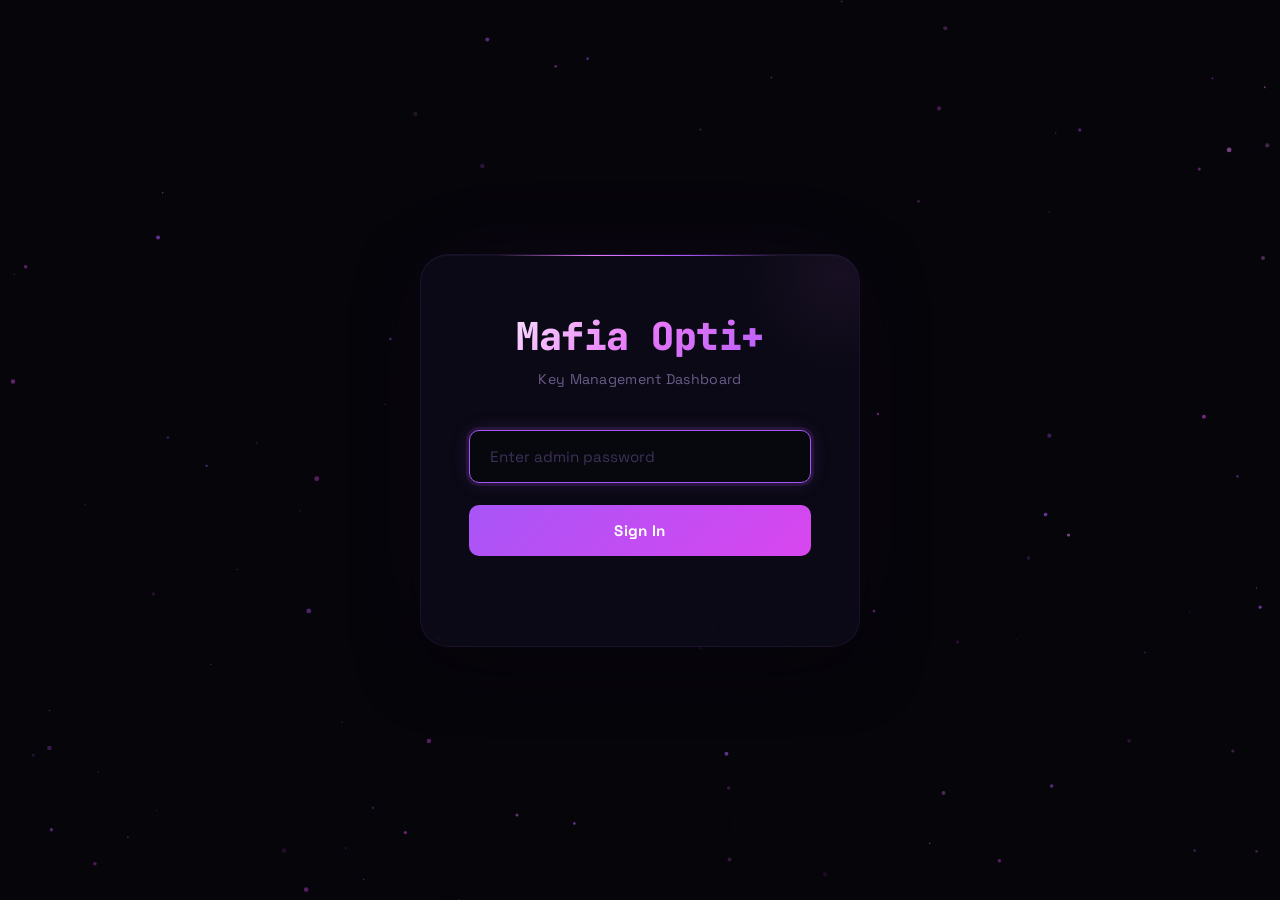
<file: index.html>
<!DOCTYPE html>
<html lang="en">
<head>
  <meta charset="UTF-8">
  <meta name="viewport" content="width=device-width, initial-scale=1.0">
  <title>Mafia Opti+ | Login</title>
  <link rel="preconnect" href="https://fonts.googleapis.com">
  <link rel="preconnect" href="https://fonts.gstatic.com" crossorigin>
  <link rel="stylesheet" href="style.css">
  <link rel="icon" href="data:image/svg+xml,<svg xmlns='http://www.w3.org/2000/svg' viewBox='0 0 100 100'><text y='.9em' font-size='90'>🔑</text></svg>">
</head>
<body>
  <div id="login-container">
    <canvas id="particles-canvas"></canvas>
    <div class="login-card">
      <div class="login-logo">Mafia Opti+</div>
      <p class="login-subtitle">Key Management Dashboard</p>
      <form id="login-form">
        <div class="login-input-group">
          <input type="password" id="login-password" placeholder="Enter admin password" autocomplete="current-password" required>
        </div>
        <button type="submit" class="login-btn" id="login-btn">Sign In</button>
        <div class="login-error" id="login-error"></div>
      </form>
    </div>
  </div>

  <script>
    (function() {
      const token = localStorage.getItem('mafia_opti_token');
      if (token) {
        window.location.href = 'panel.html';
        return;
      }

      const canvas = document.getElementById('particles-canvas');
      const ctx = canvas.getContext('2d');
      let particles = [];
      let w, h;
      let animFrame;

      function resize() {
        w = canvas.width = window.innerWidth;
        h = canvas.height = window.innerHeight;
      }

      function createParticles() {
        particles = [];
        const count = Math.floor((w * h) / 12000);
        for (let i = 0; i < count; i++) {
          particles.push({
            x: Math.random() * w,
            y: Math.random() * h,
            vx: (Math.random() - 0.5) * 0.4,
            vy: (Math.random() - 0.5) * 0.4,
            r: Math.random() * 2 + 0.5,
            alpha: Math.random() * 0.5 + 0.1,
            color: ['232,121,249', '168,85,247', '217,70,239'][Math.floor(Math.random() * 3)]
          });
        }
      }

      function drawParticles() {
        ctx.clearRect(0, 0, w, h);

        for (let i = 0; i < particles.length; i++) {
          const p = particles[i];
          p.x += p.vx;
          p.y += p.vy;

          if (p.x < 0) p.x = w;
          if (p.x > w) p.x = 0;
          if (p.y < 0) p.y = h;
          if (p.y > h) p.y = 0;

          ctx.beginPath();
          ctx.arc(p.x, p.y, p.r, 0, Math.PI * 2);
          ctx.fillStyle = `rgba(${p.color},${p.alpha})`;
          ctx.fill();

          for (let j = i + 1; j < particles.length; j++) {
            const p2 = particles[j];
            const dx = p.x - p2.x;
            const dy = p.y - p2.y;
            const dist = Math.sqrt(dx * dx + dy * dy);
            if (dist < 120) {
              ctx.beginPath();
              ctx.moveTo(p.x, p.y);
              ctx.lineTo(p2.x, p2.y);
              ctx.strokeStyle = `rgba(168,85,247,${0.08 * (1 - dist / 120)})`;
              ctx.lineWidth = 0.5;
              ctx.stroke();
            }
          }
        }

        animFrame = requestAnimationFrame(drawParticles);
      }

      resize();
      createParticles();
      drawParticles();

      window.addEventListener('resize', () => {
        resize();
        createParticles();
      });

      const form = document.getElementById('login-form');
      const passwordInput = document.getElementById('login-password');
      const loginBtn = document.getElementById('login-btn');
      const errorEl = document.getElementById('login-error');

      form.addEventListener('submit', function(e) {
        e.preventDefault();
        errorEl.textContent = '';
        const password = passwordInput.value.trim();

        if (!password) {
          errorEl.textContent = 'Please enter a password';
          return;
        }

        loginBtn.disabled = true;
        loginBtn.textContent = 'Signing in...';

        if (password === 'mafia2024') {
          localStorage.setItem('mafia_opti_token', 'admin');
          window.location.href = 'panel.html';
        } else {
          errorEl.textContent = 'Invalid password';
          loginBtn.disabled = false;
          loginBtn.textContent = 'Sign In';
        }
      });

      passwordInput.focus();
    })();
  </script>
</body>
</html>
</file>
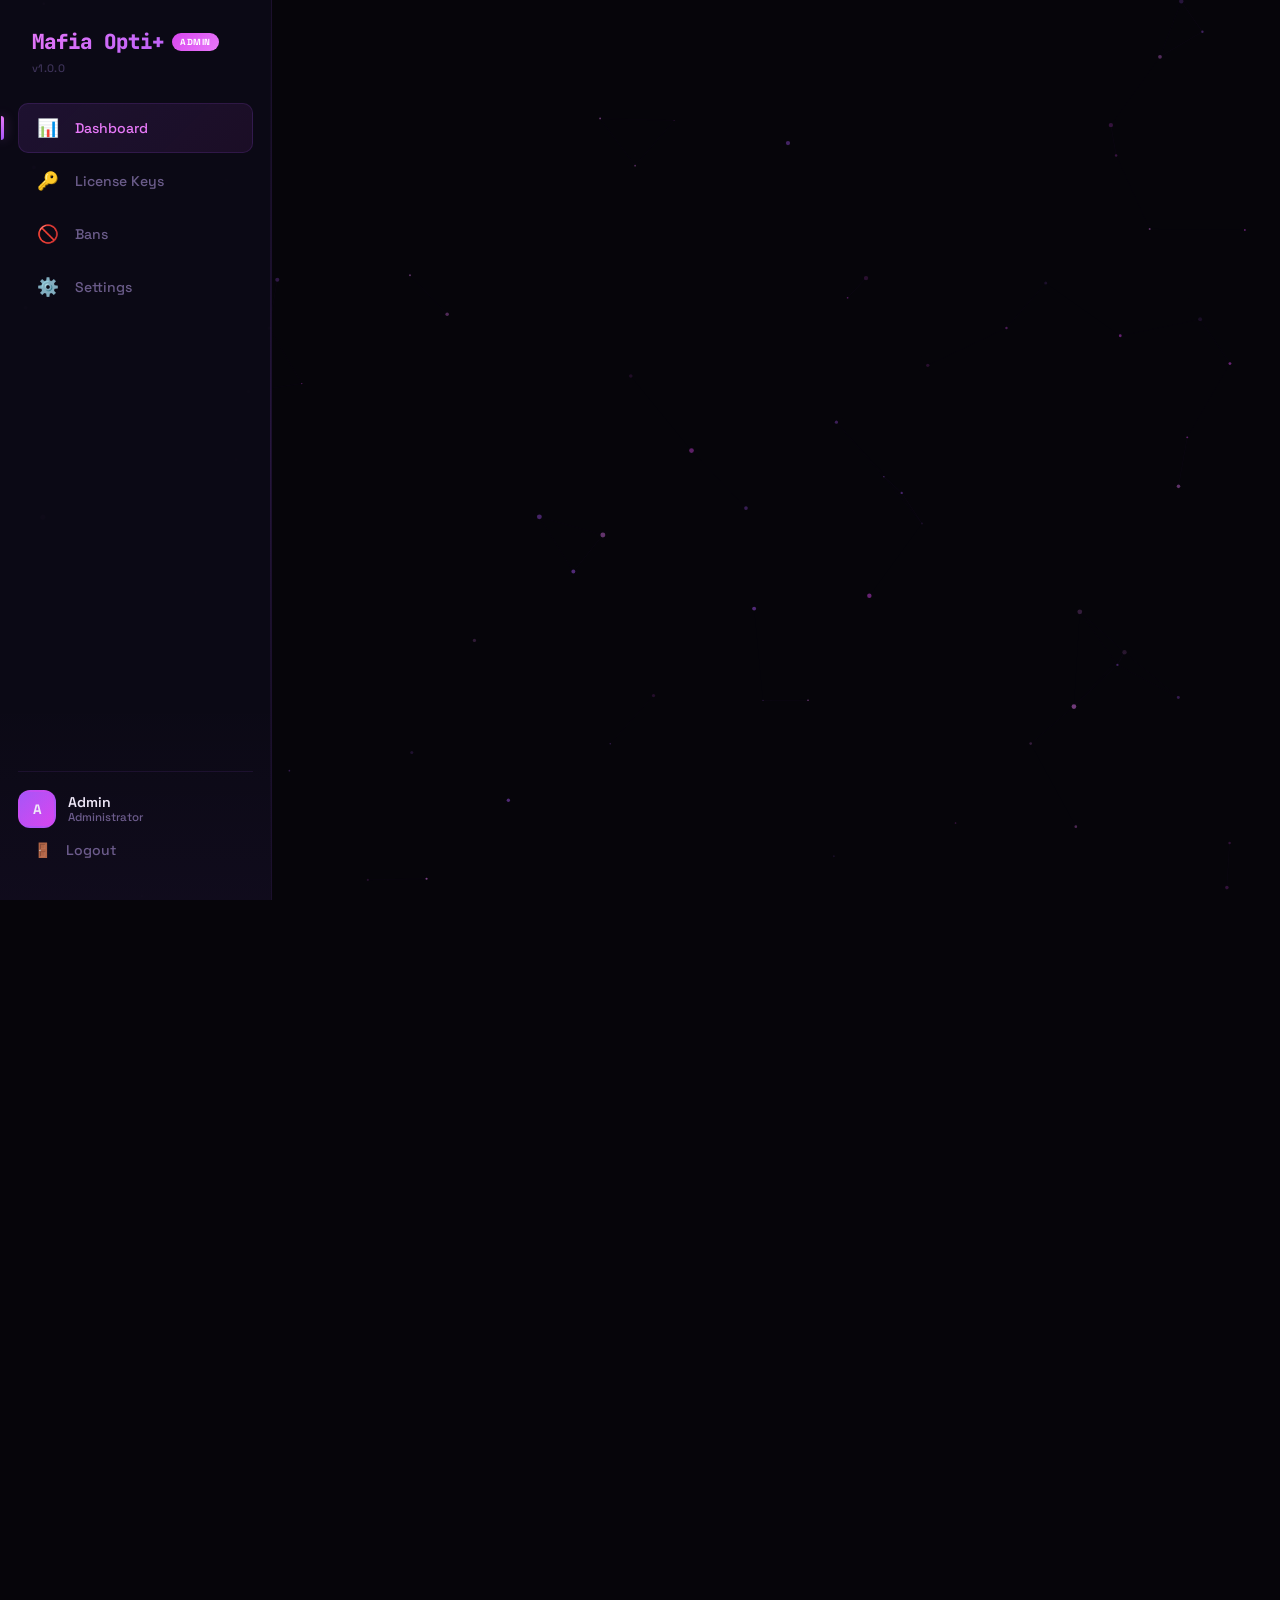
<file: panel.html>
<!DOCTYPE html>
<html lang="en">
<head>
  <meta charset="UTF-8">
  <meta name="viewport" content="width=device-width, initial-scale=1.0">
  <title>Mafia Opti+ | Dashboard</title>
  <link rel="preconnect" href="https://fonts.googleapis.com">
  <link rel="preconnect" href="https://fonts.gstatic.com" crossorigin>
  <link rel="stylesheet" href="style.css">
  <link rel="icon" href="data:image/svg+xml,<svg xmlns='http://www.w3.org/2000/svg' viewBox='0 0 100 100'><text y='.9em' font-size='90'>📊</text></svg>">
</head>
<body>
  <canvas id="panel-particles"></canvas>
  <div id="panel-container">
    <!-- Sidebar -->
    <aside class="sidebar" id="sidebar">
      <div class="sidebar-logo">
        Mafia Opti+<span class="sidebar-badge">ADMIN</span>
      </div>
      <div class="sidebar-version">v1.0.0</div>
      <nav class="sidebar-nav">
        <div class="nav-item active" data-page="dashboard">
          <span class="nav-icon">📊</span>
          <span>Dashboard</span>
        </div>
        <div class="nav-item" data-page="keys">
          <span class="nav-icon">🔑</span>
          <span>License Keys</span>
        </div>
        <div class="nav-item" data-page="bans">
          <span class="nav-icon">🚫</span>
          <span>Bans</span>
        </div>
        <div class="nav-item" data-page="settings">
          <span class="nav-icon">⚙️</span>
          <span>Settings</span>
        </div>
      </nav>
      <div class="sidebar-footer">
        <div class="admin-info">
          <div class="admin-avatar">A</div>
          <div class="admin-details">
            <span class="admin-name">Admin</span>
            <span class="admin-role">Administrator</span>
          </div>
        </div>
        <button class="logout-btn" id="logout-btn">
          <span>🚪</span>
          <span>Logout</span>
        </button>
      </div>
    </aside>

    <!-- Main -->
    <div class="main-wrapper">
      <!-- Topbar -->
      <header class="topbar">
        <div class="topbar-left">
          <button class="btn-ghost" id="sidebar-toggle" style="display:none;font-size:1.2rem;">☰</button>
          <span class="topbar-title" id="page-title">Dashboard</span>
        </div>
        <div class="topbar-right">
          <div class="topbar-search">
            <span class="search-icon">🔍</span>
            <input type="text" id="global-search" placeholder="Search...">
          </div>
          <div class="server-pill" id="server-status-pill">
            <span class="status-dot-sm"></span>
            <span id="server-status-text">Online</span>
          </div>
          <div class="admin-avatar">A</div>
        </div>
      </header>

      <!-- Content -->
      <div class="content-area" id="content-area">

        <!-- Dashboard Page -->
        <div class="page active" id="page-dashboard">
          <div class="stats-grid">
            <div class="stat-card stat-keys">
              <div class="stat-icon">🔑</div>
              <div class="stat-value" id="stat-total-keys">0</div>
              <div class="stat-label">Total Keys</div>
              <div class="stat-glow"></div>
            </div>
            <div class="stat-card stat-users">
              <div class="stat-icon">👥</div>
              <div class="stat-value" id="stat-active-users">0</div>
              <div class="stat-label">Active Users</div>
              <div class="stat-glow"></div>
            </div>
            <div class="stat-card stat-banned">
              <div class="stat-icon">🚫</div>
              <div class="stat-value" id="stat-banned-users">0</div>
              <div class="stat-label">Banned Users</div>
              <div class="stat-glow"></div>
            </div>
            <div class="stat-card stat-today">
              <div class="stat-icon">⚡</div>
              <div class="stat-value" id="stat-today-activations">0</div>
              <div class="stat-label">Today</div>
              <div class="stat-glow"></div>
            </div>
          </div>

          <div class="table-card">
            <div class="table-header">
              <h3>Recent Activations</h3>
              <button class="btn btn-secondary btn-sm" onclick="app.navigate('keys')">View All Keys →</button>
            </div>
            <div class="table-wrapper">
              <table>
                <thead>
                  <tr>
                    <th>User</th>
                    <th>Key</th>
                    <th>HWID</th>
                    <th>Token</th>
                    <th>Country</th>
                    <th>OS</th>
                    <th>Date</th>
                  </tr>
                </thead>
                <tbody id="recent-activations-body">
                  <tr><td colspan="7" class="empty-state"><div class="empty-icon">📭</div>No recent activations</td></tr>
                </tbody>
              </table>
            </div>
          </div>

          <div class="chart-container">
            <h3>Weekly Activity</h3>
            <div class="bar-chart" id="activity-chart"></div>
          </div>
        </div>

        <!-- Keys Page -->
        <div class="page" id="page-keys">
          <div class="page-top-bar">
            <h2>License Keys</h2>
            <button class="btn btn-primary" id="generate-key-btn">+ Generate Key</button>
          </div>
          <div class="table-card">
            <div class="table-header">
              <div class="table-actions">
                <div class="search-box">
                  <span class="search-icon-sm">🔍</span>
                  <input type="text" id="keys-search" placeholder="Search keys...">
                </div>
              </div>
            </div>
            <div class="table-wrapper">
              <table>
                <thead>
                  <tr>
                    <th>Key</th>
                    <th>Status</th>
                    <th>Created</th>
                    <th>Expires</th>
                    <th>Activations</th>
                    <th>Actions</th>
                  </tr>
                </thead>
                <tbody id="keys-table-body">
                  <tr><td colspan="6" class="empty-state"><div class="spinner"></div></td></tr>
                </tbody>
              </table>
            </div>
            <div class="table-footer">
              <span id="keys-info">Showing 0 keys</span>
              <div class="pagination" id="keys-pagination"></div>
            </div>
          </div>
        </div>

        <!-- Bans Page -->
        <div class="page" id="page-bans">
          <div class="page-top-bar">
            <h2>Banned Users</h2>
            <button class="btn btn-danger" id="ban-user-btn">+ Ban User</button>
          </div>
          <div class="table-card">
            <div class="table-header">
              <div class="table-actions">
                <div class="search-box">
                  <span class="search-icon-sm">🔍</span>
                  <input type="text" id="bans-search" placeholder="Search bans...">
                </div>
              </div>
            </div>
            <div class="table-wrapper">
              <table>
                <thead>
                  <tr>
                    <th>Target</th>
                    <th>Type</th>
                    <th>Reason</th>
                    <th>Banned By</th>
                    <th>Date</th>
                    <th>Status</th>
                    <th>Actions</th>
                  </tr>
                </thead>
                <tbody id="bans-table-body">
                  <tr><td colspan="7" class="empty-state"><div class="spinner"></div></td></tr>
                </tbody>
              </table>
            </div>
            <div class="table-footer">
              <span id="bans-info">Showing 0 bans</span>
              <div class="pagination" id="bans-pagination"></div>
            </div>
          </div>
        </div>

        <!-- Settings Page -->
        <div class="page" id="page-settings">
          <div class="settings-grid">
            <div class="settings-section">
              <div class="settings-icon">🔐</div>
              <h3>Admin Password</h3>
              <div class="form-group">
                <label>Current Password</label>
                <input type="password" id="settings-current-password" placeholder="Enter current password">
              </div>
              <div class="form-group">
                <label>New Password</label>
                <input type="password" id="settings-new-password" placeholder="Enter new password">
              </div>
              <div class="form-group">
                <label>Confirm New Password</label>
                <input type="password" id="settings-confirm-password" placeholder="Confirm new password">
              </div>
              <button class="btn btn-primary" id="change-password-btn">Update Password</button>
            </div>

            <div class="settings-section">
              <div class="settings-icon">🌐</div>
              <h3>API Configuration</h3>
              <div class="form-group">
                <label>API Base URL</label>
                <input type="text" id="settings-api-url" value="http://localhost:3001">
              </div>
              <button class="btn btn-primary" id="save-api-url-btn">Save URL</button>
              <div class="settings-sep"></div>
              <div class="settings-row">
                <div class="setting-info">
                  <h4>Server Status</h4>
                  <p>Backend connection status</p>
                </div>
                <div class="server-status" id="server-status">
                  <span class="status-dot"></span>
                  Checking...
                </div>
              </div>
              <div class="settings-row">
                <div class="setting-info">
                  <h4>Auto Refresh</h4>
                  <p>Refresh data every 30 seconds</p>
                </div>
                <button class="btn btn-secondary btn-sm" id="refresh-toggle">ON</button>
              </div>
            </div>
          </div>
        </div>
      </div>
    </div>
  </div>

  <!-- Generate Key Modal -->
  <div class="modal-overlay" id="modal-generate-key">
    <div class="modal">
      <div class="modal-header">
        <h3>🔑 Generate New Key</h3>
        <button class="modal-close" onclick="app.closeModal('modal-generate-key')">&times;</button>
      </div>
      <div class="modal-body">
        <div class="form-row">
          <div class="form-group">
            <label>Duration (days)</label>
            <input type="number" id="gen-key-duration" placeholder="e.g. 30" min="1">
          </div>
          <div class="form-group">
            <label>Max HWIDs</label>
            <input type="number" id="gen-key-hwids" value="1" min="1" max="100">
          </div>
        </div>
        <div class="form-group">
          <label>Expiry Date (optional)</label>
          <input type="date" id="gen-key-expiry">
        </div>
        <div class="form-group">
          <label>Generated By</label>
          <input type="text" id="gen-key-generated-by" placeholder="Admin" value="Admin">
        </div>
        <div id="gen-key-result" style="display:none;">
          <div class="generated-key-display">
            <div class="gen-key-label">Generated Key</div>
            <div class="key-value" id="gen-key-value"></div>
            <div class="copy-hint">Click to copy</div>
          </div>
        </div>
      </div>
      <div class="modal-footer">
        <button class="btn btn-secondary" onclick="app.closeModal('modal-generate-key')">Close</button>
        <button class="btn btn-primary" id="gen-key-submit">Generate</button>
      </div>
    </div>
  </div>

  <!-- Ban User Modal -->
  <div class="modal-overlay" id="modal-ban-user">
    <div class="modal">
      <div class="modal-header">
        <h3>🚫 Ban User</h3>
        <button class="modal-close" onclick="app.closeModal('modal-ban-user')">&times;</button>
      </div>
      <div class="modal-body">
        <div class="form-group">
          <label>Target</label>
          <input type="text" id="ban-target" placeholder="HWID, username, user ID, or IP">
        </div>
        <div class="form-group">
          <label>Target Type</label>
          <select id="ban-target-type">
            <option value="hwid">HWID</option>
            <option value="username">Username</option>
            <option value="user_id">User ID</option>
            <option value="ip">IP Address</option>
          </select>
        </div>
        <div class="form-group">
          <label>Reason</label>
          <textarea id="ban-reason" placeholder="Reason for ban..."></textarea>
        </div>
      </div>
      <div class="modal-footer">
        <button class="btn btn-secondary" onclick="app.closeModal('modal-ban-user')">Cancel</button>
        <button class="btn btn-danger" id="ban-submit">Ban User</button>
      </div>
    </div>
  </div>

  <!-- Key Detail Modal -->
  <div class="modal-overlay" id="modal-key-detail">
    <div class="modal modal-wide">
      <div class="modal-header">
        <h3>👁️ Key Details</h3>
        <button class="modal-close" onclick="app.closeModal('modal-key-detail')">&times;</button>
      </div>
      <div class="modal-body">
        <div class="key-detail-header">
          <span id="detail-key-value" class="key-text"></span>
          <span id="detail-key-status"></span>
        </div>
        <div class="activations-list" id="detail-activations-list">
          <div class="empty-state"><div class="empty-icon">📭</div>No activations found</div>
        </div>
      </div>
      <div class="modal-footer">
        <button class="btn btn-secondary" onclick="app.closeModal('modal-key-detail')">Close</button>
      </div>
    </div>
  </div>

  <!-- Confirm Modal -->
  <div class="modal-overlay confirm-modal" id="modal-confirm">
    <div class="modal">
      <div class="modal-header">
        <h3 id="confirm-title">Are you sure?</h3>
        <button class="modal-close" onclick="app.closeModal('modal-confirm')">&times;</button>
      </div>
      <div class="modal-body" style="text-align:center;">
        <div class="confirm-icon" id="confirm-icon">⚠️</div>
        <p id="confirm-message">This action cannot be undone.</p>
      </div>
      <div class="modal-footer" style="justify-content:center;">
        <button class="btn btn-secondary" onclick="app.closeModal('modal-confirm')">Cancel</button>
        <button class="btn btn-danger" id="confirm-action">Confirm</button>
      </div>
    </div>
  </div>

  <!-- Toast Container -->
  <div class="toast-container" id="toast-container"></div>

  <script src="app.js"></script>
</body>
</html>
</file>
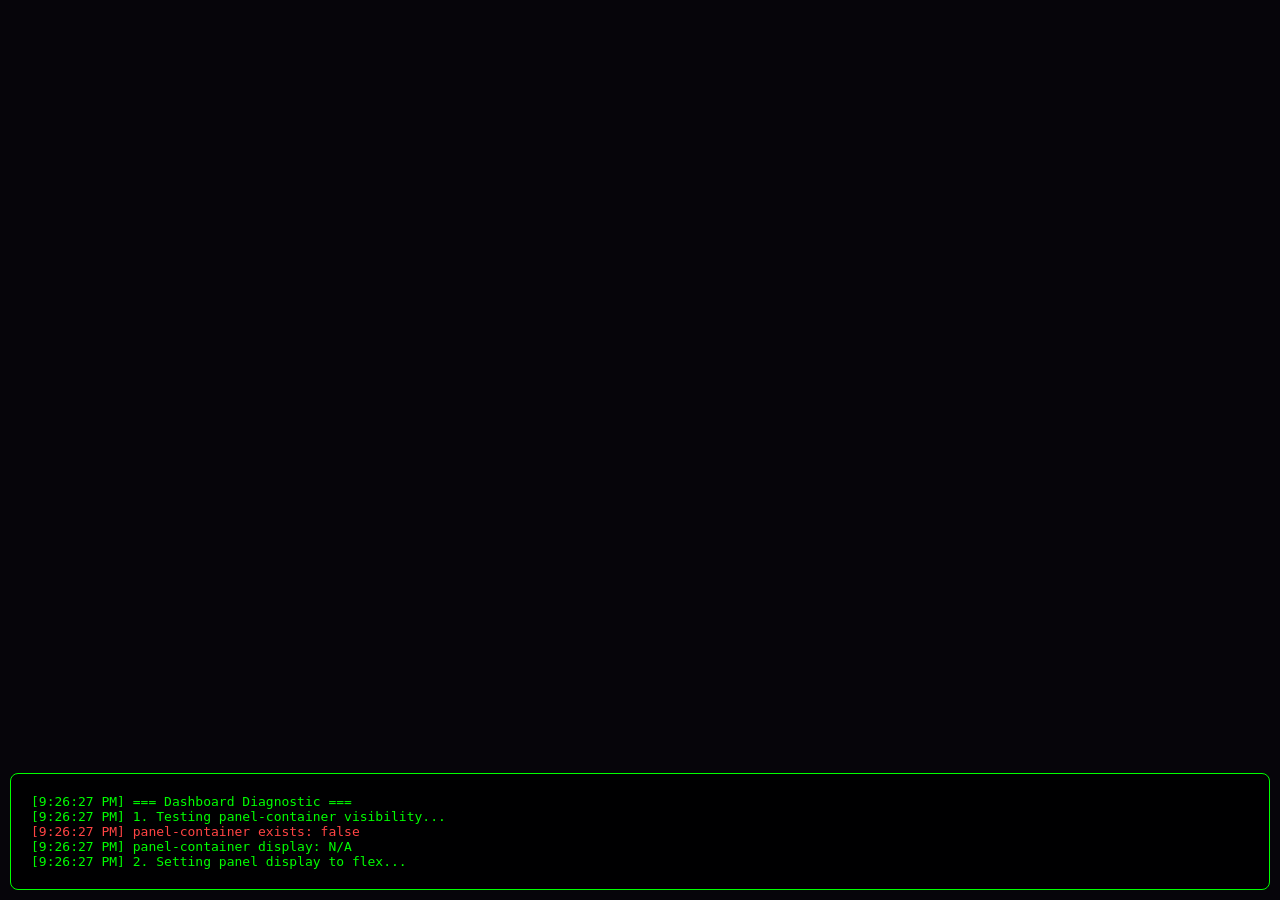
<file: test.html>
﻿<!DOCTYPE html>
<html>
<head>
<meta charset="UTF-8">
<title>Dashboard Diagnostic</title>
<style>
body { background: #06050a; color: #fff; font-family: sans-serif; margin: 0; }
#panel-container { display: none; width: 100%; height: 100vh; overflow: hidden; }
#log { position: fixed; bottom: 10px; left: 10px; right: 10px; background: rgba(0,0,0,0.9); color: #0f0; padding: 20px; font-family: monospace; font-size: 13px; z-index: 9999; max-height: 40vh; overflow-y: auto; border: 1px solid #0f0; border-radius: 8px; }
.log-error { color: #f44; }
.log-ok { color: #0f0; }
.log-warn { color: #ff0; }
</style>
</head>
<body>
<div id="log"></div>
<script>
var logEl = document.getElementById('log');
function log(msg, type) {
  var line = document.createElement('div');
  line.className = type || '';
  line.textContent = '[' + new Date().toLocaleTimeString() + '] ' + msg;
  logEl.appendChild(line);
  logEl.scrollTop = logEl.scrollHeight;
  console.log(msg);
}

log('=== Dashboard Diagnostic ===');
log('1. Testing panel-container visibility...');

var panel = document.getElementById('panel-container');
log('panel-container exists: ' + !!panel, panel ? 'log-ok' : 'log-error');
log('panel-container display: ' + (panel ? getComputedStyle(panel).display : 'N/A'));

// Simulate what init() does
log('2. Setting panel display to flex...');
if (panel) panel.style.display = 'flex';
log('panel-container display now: ' + getComputedStyle(panel).display, 'log-ok');

// Check if main content elements exist
log('3. Checking content elements...');
var checks = [
  ['page-dashboard', 'page-dashboard'],
  ['stat-total-keys', 'stat-total-keys'],
  ['stat-active-users', 'stat-active-users'],
  ['recent-activations-body', 'recent-activations-body'],
  ['keys-table-body', 'keys-table-body'],
  ['content-area', 'content-area'],
  ['main-wrapper', 'main-wrapper']
];
checks.forEach(function(c) {
  var el = document.getElementById(c[1]);
  var vis = el ? getComputedStyle(el).display : 'N/A';
  var parent = el ? el.parentElement : null;
  var parentVis = parent ? getComputedStyle(parent).display : 'N/A';
  log(c[0] + ': exists=' + !!el + ' display=' + vis + ' parent-display=' + parentVis, el ? 'log-ok' : 'log-error');
});

// Test Supabase fetch
log('4. Testing Supabase connection...');
var url = 'https://tlkhvzlvvlwzptbjguye.supabase.co/rest/v1/keys?select=id&limit=1';
var key = 'eyJhbGciOiJIUzI1NiIsInR5cCI6IkpXVCJ9.eyJpc3MiOiJzdXBhYmFzZSIsInJlZiI6InRsa2h2emx2dmx3enB0YmpndXllIiwicm9sZSI6ImFub24iLCJpYXQiOjE3ODcyNzExOTksImV4cCI6MjEwMjg0NzE5OX0.2R-hYRmDnMJlsNZg68lqUtLIiZZjf5n0yaBAsP01FRU';

fetch(url, {
  headers: { 'apikey': key, 'Authorization': 'Bearer ' + key }
}).then(function(r) {
  log('Supabase response: ' + r.status + ' ' + r.statusText, r.ok ? 'log-ok' : 'log-error');
  return r.json();
}).then(function(data) {
  log('Supabase data: ' + JSON.stringify(data), 'log-ok');
}).catch(function(err) {
  log('Supabase ERROR: ' + err.message, 'log-error');
});

// Check if app.js loaded
log('5. Checking app object...');
log('typeof app: ' + typeof app, typeof app !== 'undefined' ? 'log-ok' : 'log-error');
if (typeof app !== 'undefined') {
  log('app.init exists: ' + (typeof app.init === 'function'), 'log-ok');
}

// Check for JS errors
window.onerror = function(msg, url, line, col, err) {
  log('JS ERROR: ' + msg + ' at line ' + line + ':' + col, 'log-error');
};
</script>
</body>
</html>
</file>
<file: style.css>
﻿@import url('https://fonts.googleapis.com/css2?family=Space+Grotesk:wght@300;400;500;600;700&family=JetBrains+Mono:wght@400;500;600;700&display=swap');

/* MAFIA OPTI+ Premium Dark Dashboard */

:root {
  --bg: #06050a;
  --bg-2: #0c0a14;
  --bg-3: #110e1c;
  --card: rgba(14, 11, 24, 0.85);
  --card-hover: rgba(20, 16, 34, 0.92);
  --glass: rgba(18, 14, 30, 0.6);
  --pink: #e879f9;
  --purple: #a855f7;
  --magenta: #d946ef;
  --violet: #7c3aed;
  --cyan: #22d3ee;
  --green: #34d399;
  --red: #f87171;
  --amber: #fbbf24;
  --text: #f0eaf8;
  --text-2: #b8a8d4;
  --text-3: #6b5c8a;
  --text-4: #3d3258;
  --border: rgba(168, 85, 247, 0.1);
  --border-2: rgba(168, 85, 247, 0.2);
  --border-3: rgba(232, 121, 249, 0.25);
  --glow: 0 0 20px rgba(168, 85, 247, 0.15);
  --glow-pink: 0 0 20px rgba(232, 121, 249, 0.2);
  --glow-strong: 0 0 40px rgba(168, 85, 247, 0.25);
  --glow-pink-strong: 0 0 40px rgba(232, 121, 249, 0.3);
  --radius: 16px;
  --radius-sm: 10px;
  --radius-xs: 6px;
  --sidebar-w: 272px;
  --topbar-h: 72px;
  --transition: 0.25s cubic-bezier(0.4, 0, 0.2, 1);
  --transition-slow: 0.4s cubic-bezier(0.4, 0, 0.2, 1);
}

*, *::before, *::after {
  margin: 0;
  padding: 0;
  box-sizing: border-box;
}

html, body {
  height: 100%;
  font-family: 'Space Grotesk', -apple-system, BlinkMacSystemFont, sans-serif;
  background: var(--bg);
  color: var(--text);
  overflow: hidden;
  -webkit-font-smoothing: antialiased;
  -moz-osx-font-smoothing: grayscale;
}

/* CUSTOM SCROLLBAR */

::-webkit-scrollbar { width: 6px; height: 6px; }
::-webkit-scrollbar-track { background: transparent; }
::-webkit-scrollbar-thumb {
  background: rgba(168, 85, 247, 0.25);
  border-radius: 100px;
}
::-webkit-scrollbar-thumb:hover { background: rgba(168, 85, 247, 0.45); }
::-webkit-scrollbar-corner { background: transparent; }

* {
  scrollbar-width: thin;
  scrollbar-color: rgba(168, 85, 247, 0.25) transparent;
}

input, textarea, select, button {
  font-family: 'Space Grotesk', sans-serif;
}

::selection {
  background: rgba(168, 85, 247, 0.3);
  color: #fff;
}

/* PARTICLES CANVAS */

#particles-canvas {
  position: fixed;
  top: 0;
  left: 0;
  width: 100%;
  height: 100%;
  z-index: 0;
  pointer-events: none;
}

/* LOGIN */

#login-container {
  display: flex;
  align-items: center;
  justify-content: center;
  width: 100%;
  height: 100vh;
  position: relative;
  overflow: hidden;
}

#login-container #particles-canvas {
  position: absolute;
  z-index: 0;
}

.login-card {
  position: relative;
  z-index: 10;
  background: var(--card);
  backdrop-filter: blur(40px) saturate(1.5);
  -webkit-backdrop-filter: blur(40px) saturate(1.5);
  border: 1px solid var(--border);
  border-radius: 28px;
  padding: 56px 48px;
  width: 440px;
  max-width: 92vw;
  text-align: center;
  animation: cardIn 0.7s cubic-bezier(0.16, 1, 0.3, 1);
  box-shadow: 0 20px 60px rgba(0, 0, 0, 0.5), 0 0 100px rgba(168, 85, 247, 0.06), inset 0 1px 0 rgba(255, 255, 255, 0.03);
  overflow: hidden;
}

.login-card::before {
  content: '';
  position: absolute;
  top: 0;
  left: 50%;
  transform: translateX(-50%);
  width: 65%;
  height: 1px;
  background: linear-gradient(90deg, transparent, var(--pink), var(--purple), transparent);
}

.login-card::after {
  content: '';
  position: absolute;
  top: -80px;
  right: -80px;
  width: 200px;
  height: 200px;
  background: radial-gradient(circle, rgba(232, 121, 249, 0.06) 0%, transparent 70%);
  pointer-events: none;
}

@keyframes cardIn {
  from { opacity: 0; transform: translateY(28px) scale(0.95); }
  to { opacity: 1; transform: translateY(0) scale(1); }
}

.login-logo {
  font-family: 'JetBrains Mono', monospace;
  font-size: 2.4rem;
  font-weight: 800;
  background: linear-gradient(135deg, #fff 0%, var(--pink) 50%, var(--purple) 100%);
  -webkit-background-clip: text;
  -webkit-text-fill-color: transparent;
  background-clip: text;
  margin-bottom: 8px;
  letter-spacing: -0.5px;
}

.login-subtitle {
  font-size: 0.88rem;
  color: var(--text-3);
  margin-bottom: 42px;
  font-weight: 400;
  letter-spacing: 0.3px;
}

.login-input-group {
  position: relative;
  margin-bottom: 22px;
}

.login-input-group input {
  width: 100%;
  padding: 16px 20px;
  background: rgba(6, 5, 10, 0.6);
  border: 1px solid var(--border);
  border-radius: var(--radius-sm);
  color: var(--text);
  font-size: 0.95rem;
  outline: none;
  transition: var(--transition);
}

.login-input-group input:focus {
  border-color: var(--purple);
  box-shadow: 0 0 0 3px rgba(168, 85, 247, 0.12), var(--glow);
}

.login-input-group input::placeholder { color: var(--text-4); }

.login-btn {
  width: 100%;
  padding: 16px;
  border: none;
  border-radius: var(--radius-sm);
  background: linear-gradient(135deg, var(--purple), var(--magenta));
  color: white;
  font-size: 0.95rem;
  font-weight: 700;
  cursor: pointer;
  transition: var(--transition);
  position: relative;
  overflow: hidden;
  letter-spacing: 0.3px;
}

.login-btn::before {
  content: '';
  position: absolute;
  top: 0;
  left: -100%;
  width: 100%;
  height: 100%;
  background: linear-gradient(90deg, transparent, rgba(255, 255, 255, 0.12), transparent);
  transition: left 0.5s;
}

.login-btn:hover::before { left: 100%; }

.login-btn:hover {
  transform: translateY(-2px);
  box-shadow: 0 8px 32px rgba(168, 85, 247, 0.35), 0 0 60px rgba(217, 70, 239, 0.15);
}

.login-btn:active { transform: translateY(0); }

.login-btn:disabled {
  opacity: 0.5;
  cursor: not-allowed;
  transform: none;
  box-shadow: none;
}

.login-error {
  color: var(--red);
  font-size: 0.82rem;
  margin-top: 14px;
  min-height: 20px;
}

/* PANEL LAYOUT */

#panel-container {
  display: none;
  width: 100%;
  height: 100vh;
  overflow: hidden;
  position: relative;
}

#panel-container #particles-canvas {
  position: fixed;
  z-index: 0;
}

/* SIDEBAR */

.sidebar {
  position: fixed;
  left: 0;
  top: 0;
  width: var(--sidebar-w);
  height: 100vh;
  background: var(--card);
  backdrop-filter: blur(40px) saturate(1.5);
  -webkit-backdrop-filter: blur(40px) saturate(1.5);
  border-right: 1px solid var(--border);
  display: flex;
  flex-direction: column;
  z-index: 100;
  padding: 28px 18px;
  transition: var(--transition);
  overflow: hidden;
}

.sidebar::before {
  content: '';
  position: absolute;
  top: 0;
  right: 0;
  width: 1px;
  height: 100%;
  background: linear-gradient(180deg, transparent, rgba(168, 85, 247, 0.18), transparent);
}

.sidebar::after {
  content: '';
  position: absolute;
  bottom: 0;
  left: 0;
  width: 100%;
  height: 200px;
  background: linear-gradient(to top, rgba(168, 85, 247, 0.03), transparent);
  pointer-events: none;
}

.sidebar-logo {
  font-family: 'JetBrains Mono', monospace;
  font-size: 1.3rem;
  font-weight: 800;
  background: linear-gradient(135deg, var(--pink), var(--purple));
  -webkit-background-clip: text;
  -webkit-text-fill-color: transparent;
  background-clip: text;
  padding: 0 14px;
  margin-bottom: 6px;
  display: flex;
  align-items: center;
  gap: 8px;
}

.sidebar-badge {
  display: inline-flex;
  align-items: center;
  font-family: 'Space Grotesk', sans-serif;
  font-size: 0.55rem;
  font-weight: 700;
  background: linear-gradient(135deg, var(--magenta), var(--pink));
  color: white;
  padding: 3px 8px;
  border-radius: 100px;
  letter-spacing: 0.5px;
  -webkit-text-fill-color: white;
}

.sidebar-version {
  font-size: 0.68rem;
  color: var(--text-4);
  padding: 0 14px;
  margin-bottom: 28px;
  font-weight: 500;
  letter-spacing: 0.3px;
}

.sidebar-nav {
  flex: 1;
  display: flex;
  flex-direction: column;
  gap: 3px;
}

.nav-item {
  display: flex;
  align-items: center;
  gap: 14px;
  padding: 13px 16px;
  border-radius: var(--radius-sm);
  cursor: pointer;
  transition: var(--transition);
  color: var(--text-3);
  font-size: 0.88rem;
  font-weight: 500;
  user-select: none;
  position: relative;
  border: 1px solid transparent;
}

.nav-item:hover {
  background: rgba(168, 85, 247, 0.06);
  color: var(--text-2);
}

.nav-item.active {
  background: linear-gradient(135deg, rgba(168, 85, 247, 0.12), rgba(217, 70, 239, 0.08));
  color: var(--pink);
  border-color: rgba(168, 85, 247, 0.15);
}

.nav-item.active::before {
  content: '';
  position: absolute;
  left: -18px;
  top: 50%;
  transform: translateY(-50%);
  width: 3px;
  height: 24px;
  border-radius: 0 4px 4px 0;
  background: linear-gradient(180deg, var(--pink), var(--purple));
  box-shadow: 0 0 12px rgba(232, 121, 249, 0.4);
}

.nav-item .nav-icon {
  font-size: 1.1rem;
  width: 26px;
  text-align: center;
}

.sidebar-footer {
  margin-top: auto;
  padding-top: 18px;
  border-top: 1px solid var(--border);
}

.logout-btn {
  display: flex;
  align-items: center;
  gap: 14px;
  padding: 13px 16px;
  border-radius: var(--radius-sm);
  cursor: pointer;
  transition: var(--transition);
  color: var(--text-3);
  font-size: 0.88rem;
  font-weight: 500;
  width: 100%;
  background: none;
  border: none;
  text-align: left;
}

.logout-btn:hover {
  background: rgba(248, 113, 113, 0.08);
  color: var(--red);
}

/* MAIN WRAPPER */

.main-wrapper {
  margin-left: var(--sidebar-w);
  height: 100vh;
  display: flex;
  flex-direction: column;
  overflow: hidden;
  position: relative;
  z-index: 1;
}

/* TOPBAR */

.topbar {
  height: var(--topbar-h);
  display: flex;
  align-items: center;
  justify-content: space-between;
  padding: 0 36px;
  border-bottom: 1px solid var(--border);
  flex-shrink: 0;
  background: rgba(6, 5, 10, 0.4);
  backdrop-filter: blur(20px);
  -webkit-backdrop-filter: blur(20px);
  position: relative;
  z-index: 10;
}

.topbar-left {
  display: flex;
  align-items: center;
  gap: 18px;
}

.topbar-title {
  font-size: 1.15rem;
  font-weight: 700;
  letter-spacing: -0.3px;
}

.page-top-bar {
  display: flex;
  align-items: center;
  justify-content: space-between;
  gap: 16px;
  flex-wrap: wrap;
}

.search-box {
  position: relative;
  display: inline-flex;
  align-items: center;
}

.search-box input,
.topbar-search input {
  background: rgba(6, 5, 10, 0.5);
  border: 1px solid var(--border);
  border-radius: var(--radius-sm);
  padding: 10px 18px 10px 40px;
  color: var(--text);
  font-size: 0.85rem;
  outline: none;
  width: 300px;
  transition: var(--transition);
}

.search-box input:focus,
.topbar-search input:focus {
  border-color: var(--purple);
  box-shadow: 0 0 0 3px rgba(168, 85, 247, 0.08), var(--glow);
  width: 340px;
}

.search-box input::placeholder,
.topbar-search input::placeholder {
  color: var(--text-4);
}

.search-icon-sm {
  position: absolute;
  left: 14px;
  top: 50%;
  transform: translateY(-50%);
  color: var(--text-4);
  font-size: 0.9rem;
  pointer-events: none;
}

.topbar-search {
  position: relative;
}

.topbar-search .search-icon {
  position: absolute;
  left: 14px;
  top: 50%;
  transform: translateY(-50%);
  color: var(--text-4);
  font-size: 0.9rem;
  pointer-events: none;
}

.topbar-right {
  display: flex;
  align-items: center;
  gap: 18px;
}

.topbar-bell {
  position: relative;
  cursor: pointer;
  font-size: 1.15rem;
  color: var(--text-3);
  transition: var(--transition);
  background: none;
  border: none;
  padding: 6px;
  border-radius: 8px;
}

.topbar-bell:hover {
  color: var(--pink);
  background: rgba(168, 85, 247, 0.08);
}

.topbar-bell .badge {
  position: absolute;
  top: 2px;
  right: 2px;
  width: 8px;
  height: 8px;
  background: var(--magenta);
  border-radius: 50%;
  border: 2px solid var(--bg);
}

.admin-avatar {
  width: 38px;
  height: 38px;
  border-radius: 12px;
  background: linear-gradient(135deg, var(--purple), var(--magenta));
  display: flex;
  align-items: center;
  justify-content: center;
  font-weight: 700;
  font-size: 0.85rem;
  cursor: pointer;
  transition: var(--transition);
  border: 2px solid rgba(168, 85, 247, 0.2);
}

.admin-avatar:hover {
  transform: scale(1.05);
  border-color: var(--pink);
  box-shadow: 0 0 20px rgba(168, 85, 247, 0.2);
}

.admin-info {
  display: flex;
  align-items: center;
  gap: 12px;
}

.admin-details {
  display: flex;
  flex-direction: column;
}

.admin-name {
  font-size: 0.88rem;
  font-weight: 600;
  color: var(--text);
  line-height: 1.2;
}

.admin-role {
  font-size: 0.72rem;
  color: var(--text-3);
  font-weight: 500;
}

/* CONTENT */

.content-area {
  flex: 1;
  overflow-y: auto;
  padding: 32px 36px;
  position: relative;
  z-index: 1;
}

.page {
  display: none;
  animation: pageIn 0.45s cubic-bezier(0.16, 1, 0.3, 1);
}

.page.active { display: block; }

@keyframes pageIn {
  from { opacity: 0; transform: translateY(10px); }
  to { opacity: 1; transform: translateY(0); }
}

/* STATS */

.stats-grid {
  display: grid;
  grid-template-columns: repeat(4, 1fr);
  gap: 18px;
  margin-bottom: 28px;
}

.stat-card {
  position: relative;
  background: var(--card);
  backdrop-filter: blur(24px);
  border: 1px solid var(--border);
  border-radius: var(--radius);
  padding: 26px;
  overflow: hidden;
  transition: var(--transition);
}

.stat-card::before {
  content: '';
  position: absolute;
  top: 0;
  left: 0;
  right: 0;
  height: 2px;
  background: linear-gradient(90deg, transparent, var(--purple), var(--pink), transparent);
  opacity: 0;
  transition: var(--transition);
}

.stat-card:hover {
  border-color: var(--border-2);
  transform: translateY(-3px);
  box-shadow: 0 12px 40px rgba(0, 0, 0, 0.3);
}

.stat-card:hover::before { opacity: 1; }

.stat-card .stat-icon {
  font-size: 1.8rem;
  margin-bottom: 14px;
  filter: drop-shadow(0 0 8px rgba(168, 85, 247, 0.3));
}

.stat-card .stat-value {
  font-family: 'JetBrains Mono', monospace;
  font-size: 2.2rem;
  font-weight: 700;
  background: linear-gradient(135deg, #fff, var(--pink));
  -webkit-background-clip: text;
  -webkit-text-fill-color: transparent;
  background-clip: text;
  line-height: 1.1;
}

.stat-card .stat-label {
  font-size: 0.8rem;
  color: var(--text-3);
  margin-top: 6px;
  font-weight: 500;
  letter-spacing: 0.2px;
}

.stat-card .stat-glow {
  position: absolute;
  width: 140px;
  height: 140px;
  border-radius: 50%;
  filter: blur(70px);
  opacity: 0.07;
  pointer-events: none;
}

.stat-card:nth-child(1) .stat-glow { background: var(--pink); right: -20px; top: -20px; }
.stat-card:nth-child(2) .stat-glow { background: var(--purple); right: -20px; top: -20px; }
.stat-card:nth-child(3) .stat-glow { background: var(--red); right: -20px; top: -20px; }
.stat-card:nth-child(4) .stat-glow { background: var(--magenta); right: -20px; top: -20px; }

.stat-card:nth-child(1):hover { box-shadow: 0 12px 40px rgba(0, 0, 0, 0.3), 0 0 40px rgba(232, 121, 249, 0.08); }
.stat-card:nth-child(2):hover { box-shadow: 0 12px 40px rgba(0, 0, 0, 0.3), 0 0 40px rgba(168, 85, 247, 0.08); }
.stat-card:nth-child(3):hover { box-shadow: 0 12px 40px rgba(0, 0, 0, 0.3), 0 0 40px rgba(248, 113, 113, 0.08); }
.stat-card:nth-child(4):hover { box-shadow: 0 12px 40px rgba(0, 0, 0, 0.3), 0 0 40px rgba(217, 70, 239, 0.08); }

/* TABLES */

.table-card {
  background: var(--card);
  backdrop-filter: blur(24px);
  border: 1px solid var(--border);
  border-radius: var(--radius);
  overflow: hidden;
}

.table-header {
  display: flex;
  align-items: center;
  justify-content: space-between;
  padding: 22px 28px;
  border-bottom: 1px solid var(--border);
}

.table-header h3 {
  font-size: 1.05rem;
  font-weight: 700;
  letter-spacing: -0.2px;
}

.table-actions {
  display: flex;
  gap: 12px;
  align-items: center;
}

.table-wrapper {
  overflow-x: auto;
}

table { width: 100%; border-collapse: collapse; }

thead th {
  text-align: left;
  padding: 14px 22px;
  font-size: 0.72rem;
  font-weight: 700;
  color: var(--text-4);
  text-transform: uppercase;
  letter-spacing: 0.08em;
  border-bottom: 1px solid var(--border);
  white-space: nowrap;
}

tbody tr {
  transition: var(--transition);
  position: relative;
}

tbody tr:hover {
  background: rgba(168, 85, 247, 0.04);
}

tbody tr::after {
  content: '';
  position: absolute;
  left: 0;
  top: 0;
  width: 2px;
  height: 100%;
  background: linear-gradient(180deg, var(--purple), var(--pink));
  opacity: 0;
  transition: var(--transition);
}

tbody tr:hover::after { opacity: 1; }

tbody td {
  padding: 15px 22px;
  font-size: 0.86rem;
  border-bottom: 1px solid rgba(168, 85, 247, 0.05);
  white-space: nowrap;
}

.table-footer {
  display: flex;
  align-items: center;
  justify-content: space-between;
  padding: 16px 28px;
  border-top: 1px solid var(--border);
  font-size: 0.8rem;
  color: var(--text-3);
}

.pagination { display: flex; gap: 4px; }

.pagination button {
  padding: 7px 14px;
  border-radius: 8px;
  border: 1px solid var(--border);
  background: transparent;
  color: var(--text-3);
  cursor: pointer;
  transition: var(--transition);
  font-size: 0.8rem;
  font-weight: 500;
}

.pagination button:hover {
  border-color: var(--purple);
  color: var(--text);
  background: rgba(168, 85, 247, 0.06);
}

.pagination button.active {
  background: linear-gradient(135deg, var(--purple), var(--magenta));
  border-color: transparent;
  color: white;
  box-shadow: 0 4px 16px rgba(168, 85, 247, 0.25);
}

/* BADGES */

.badge-active,
.badge-expired,
.badge-banned,
.badge-unbanned {
  display: inline-flex;
  align-items: center;
  gap: 6px;
  padding: 5px 14px;
  border-radius: 100px;
  font-size: 0.72rem;
  font-weight: 700;
  letter-spacing: 0.3px;
}

.badge-active {
  background: rgba(52, 211, 153, 0.1);
  color: var(--green);
  border: 1px solid rgba(52, 211, 153, 0.15);
}

.badge-expired,
.badge-banned {
  background: rgba(248, 113, 113, 0.1);
  color: var(--red);
  border: 1px solid rgba(248, 113, 113, 0.15);
}

.badge-unbanned {
  background: rgba(52, 211, 153, 0.1);
  color: var(--green);
  border: 1px solid rgba(52, 211, 153, 0.15);
}

.badge-dot {
  width: 6px;
  height: 6px;
  border-radius: 50%;
  background: currentColor;
}

/* BUTTONS */

.btn {
  display: inline-flex;
  align-items: center;
  gap: 9px;
  padding: 11px 22px;
  border-radius: var(--radius-sm);
  border: none;
  font-size: 0.85rem;
  font-weight: 600;
  cursor: pointer;
  transition: var(--transition);
  white-space: nowrap;
  letter-spacing: 0.2px;
}

.btn-primary {
  background: linear-gradient(135deg, var(--purple), var(--magenta));
  color: white;
}

.btn-primary:hover {
  box-shadow: 0 6px 24px rgba(168, 85, 247, 0.3);
  transform: translateY(-1px);
}

.btn-secondary {
  background: rgba(168, 85, 247, 0.08);
  color: var(--pink);
  border: 1px solid var(--border);
}

.btn-secondary:hover {
  background: rgba(168, 85, 247, 0.15);
  border-color: var(--border-2);
}

.btn-danger {
  background: rgba(248, 113, 113, 0.08);
  color: var(--red);
  border: 1px solid rgba(248, 113, 113, 0.15);
}

.btn-danger:hover {
  background: rgba(248, 113, 113, 0.15);
  border-color: rgba(248, 113, 113, 0.25);
}

.btn-ghost {
  background: transparent;
  color: var(--text-3);
  padding: 7px 12px;
}

.btn-ghost:hover {
  color: var(--text);
  background: rgba(255, 255, 255, 0.04);
}

.btn-icon {
  padding: 8px;
  border-radius: 8px;
  background: transparent;
  border: 1px solid var(--border);
  color: var(--text-3);
  cursor: pointer;
  transition: var(--transition);
  font-size: 0.88rem;
  display: inline-flex;
  align-items: center;
  justify-content: center;
}

.btn-icon:hover {
  border-color: var(--border-3);
  color: var(--pink);
  background: rgba(168, 85, 247, 0.06);
}

.btn-sm {
  padding: 7px 14px;
  font-size: 0.78rem;
  border-radius: var(--radius-xs);
  gap: 6px;
}

/* MODALS */

.modal-overlay {
  display: none;
  position: fixed;
  top: 0;
  left: 0;
  width: 100%;
  height: 100%;
  background: rgba(4, 3, 8, 0.75);
  backdrop-filter: blur(8px);
  -webkit-backdrop-filter: blur(8px);
  z-index: 1000;
  align-items: center;
  justify-content: center;
  animation: fadeIn 0.2s ease;
}

.modal-overlay.open { display: flex; }

@keyframes fadeIn { from { opacity: 0; } to { opacity: 1; } }

.modal {
  background: var(--bg-2);
  border: 1px solid var(--border);
  border-radius: 20px;
  width: 500px;
  max-width: 92vw;
  max-height: 85vh;
  overflow-y: auto;
  animation: modalIn 0.35s cubic-bezier(0.16, 1, 0.3, 1);
  box-shadow: 0 24px 80px rgba(0, 0, 0, 0.5), 0 0 60px rgba(168, 85, 247, 0.06);
  position: relative;
}

.modal::before {
  content: '';
  position: absolute;
  top: 0;
  left: 50%;
  transform: translateX(-50%);
  width: 50%;
  height: 1px;
  background: linear-gradient(90deg, transparent, var(--purple), transparent);
}

.modal-wide {
  width: 720px;
  max-width: 94vw;
}

@keyframes modalIn {
  from { opacity: 0; transform: scale(0.93) translateY(12px); }
  to { opacity: 1; transform: scale(1) translateY(0); }
}

.modal-header {
  display: flex;
  align-items: center;
  justify-content: space-between;
  padding: 26px 30px 0;
}

.modal-header h3 { font-size: 1.1rem; font-weight: 700; }

.modal-close {
  width: 34px;
  height: 34px;
  border-radius: 10px;
  border: 1px solid var(--border);
  background: transparent;
  color: var(--text-3);
  cursor: pointer;
  transition: var(--transition);
  font-size: 1.1rem;
  display: flex;
  align-items: center;
  justify-content: center;
}

.modal-close:hover {
  background: rgba(248, 113, 113, 0.1);
  border-color: rgba(248, 113, 113, 0.2);
  color: var(--red);
}

.modal-body { padding: 26px 30px; }

.modal-footer {
  padding: 0 30px 26px;
  display: flex;
  gap: 10px;
  justify-content: flex-end;
}

/* FORMS */

.form-group { margin-bottom: 20px; }

.form-group label {
  display: block;
  font-size: 0.75rem;
  font-weight: 700;
  color: var(--text-3);
  margin-bottom: 9px;
  text-transform: uppercase;
  letter-spacing: 0.06em;
}

.form-group input,
.form-group textarea,
.form-group select {
  width: 100%;
  padding: 12px 18px;
  background: rgba(6, 5, 10, 0.6);
  border: 1px solid var(--border);
  border-radius: var(--radius-sm);
  color: var(--text);
  font-size: 0.88rem;
  outline: none;
  transition: var(--transition);
}

.form-group input:focus,
.form-group textarea:focus,
.form-group select:focus {
  border-color: var(--purple);
  box-shadow: 0 0 0 3px rgba(168, 85, 247, 0.08), var(--glow);
}

.form-group select {
  appearance: none;
  background-image: url("data:image/svg+xml,%3Csvg width='12' height='8' viewBox='0 0 12 8' fill='none' xmlns='http://www.w3.org/2000/svg'%3E%3Cpath d='M1 1.5L6 6.5L11 1.5' stroke='%236b5c8a' stroke-width='2' stroke-linecap='round'/%3E%3C/svg%3E");
  background-repeat: no-repeat;
  background-position: right 16px center;
  padding-right: 38px;
}

.form-group select option { background: var(--bg-2); color: var(--text); }
.form-group textarea { resize: vertical; min-height: 80px; }

.form-row {
  display: grid;
  grid-template-columns: 1fr 1fr;
  gap: 16px;
}

/* CHART */

.chart-container {
  background: var(--card);
  backdrop-filter: blur(24px);
  border: 1px solid var(--border);
  border-radius: var(--radius);
  padding: 28px;
  margin-top: 22px;
}

.chart-container h3 {
  font-size: 1.05rem;
  font-weight: 700;
  margin-bottom: 24px;
}

.bar-chart {
  display: flex;
  align-items: flex-end;
  gap: 10px;
  height: 170px;
  padding-top: 12px;
}

.bar-chart .bar-wrapper {
  flex: 1;
  display: flex;
  flex-direction: column;
  align-items: center;
  gap: 10px;
  height: 100%;
  justify-content: flex-end;
}

.bar-chart .bar {
  width: 100%;
  max-width: 44px;
  border-radius: 8px 8px 3px 3px;
  background: linear-gradient(180deg, var(--purple), var(--magenta));
  transition: var(--transition);
  min-height: 4px;
}

.bar-chart .bar:hover {
  opacity: 0.85;
  box-shadow: 0 0 16px rgba(168, 85, 247, 0.3);
}

.bar-chart .bar-label {
  font-size: 0.68rem;
  color: var(--text-4);
  font-weight: 500;
}

.bar-chart .bar-value {
  font-size: 0.68rem;
  color: var(--text-3);
  font-weight: 600;
}

/* TOAST */

.toast-container {
  position: fixed;
  top: 24px;
  right: 24px;
  z-index: 2000;
  display: flex;
  flex-direction: column;
  gap: 10px;
}

.toast {
  background: var(--bg-2);
  border: 1px solid var(--border);
  border-radius: var(--radius-sm);
  padding: 14px 22px;
  min-width: 320px;
  display: flex;
  align-items: center;
  gap: 14px;
  font-size: 0.86rem;
  animation: toastIn 0.4s cubic-bezier(0.16, 1, 0.3, 1);
  backdrop-filter: blur(24px);
  box-shadow: 0 12px 40px rgba(0, 0, 0, 0.3), 0 0 20px rgba(168, 85, 247, 0.05);
  position: relative;
  overflow: hidden;
}

.toast::before {
  content: '';
  position: absolute;
  left: 0;
  top: 0;
  width: 3px;
  height: 100%;
}

.toast.success { border-color: rgba(52, 211, 153, 0.25); }
.toast.success::before { background: var(--green); }

.toast.error { border-color: rgba(248, 113, 113, 0.25); }
.toast.error::before { background: var(--red); }

.toast.info { border-color: rgba(168, 85, 247, 0.25); }
.toast.info::before { background: var(--purple); }

.toast.removing { animation: toastOut 0.3s ease forwards; }

@keyframes toastIn {
  from { opacity: 0; transform: translateX(40px); }
  to { opacity: 1; transform: translateX(0); }
}

@keyframes toastOut {
  to { opacity: 0; transform: translateX(40px); }
}

/* LOADING */

.spinner {
  width: 32px;
  height: 32px;
  border: 3px solid var(--border);
  border-top-color: var(--purple);
  border-radius: 50%;
  animation: spin 0.7s linear infinite;
}

@keyframes spin { to { transform: rotate(360deg); } }

.loading-overlay {
  display: flex;
  align-items: center;
  justify-content: center;
  padding: 60px 0;
}

.empty-state {
  text-align: center;
  padding: 52px 24px;
  color: var(--text-4);
}

.empty-state .empty-icon {
  font-size: 2.8rem;
  margin-bottom: 14px;
}

/* SETTINGS */

.settings-section {
  background: var(--card);
  backdrop-filter: blur(24px);
  border: 1px solid var(--border);
  border-radius: var(--radius);
  padding: 30px;
  margin-bottom: 22px;
}

.settings-section h3 {
  font-size: 1.05rem;
  font-weight: 700;
  margin-bottom: 22px;
  padding-bottom: 16px;
  border-bottom: 1px solid var(--border);
}

.settings-row {
  display: flex;
  align-items: center;
  justify-content: space-between;
  padding: 16px 0;
  border-bottom: 1px solid rgba(168, 85, 247, 0.05);
}

.settings-row:last-child { border-bottom: none; }

.settings-row .setting-info h4 {
  font-size: 0.9rem;
  font-weight: 600;
  margin-bottom: 3px;
}

.settings-row .setting-info p {
  font-size: 0.78rem;
  color: var(--text-4);
}

.settings-grid {
  display: grid;
  grid-template-columns: repeat(auto-fill, minmax(280px, 1fr));
  gap: 16px;
}

.settings-icon {
  font-size: 1.4rem;
  color: var(--purple);
  margin-bottom: 8px;
  filter: drop-shadow(0 0 6px rgba(168, 85, 247, 0.3));
}

.settings-sep {
  width: 100%;
  height: 1px;
  background: linear-gradient(90deg, transparent, var(--border), transparent);
  margin: 20px 0;
}

.server-status {
  display: inline-flex;
  align-items: center;
  gap: 8px;
  font-size: 0.82rem;
  font-weight: 600;
}

.server-status.online { color: var(--green); }
.server-status.offline { color: var(--red); }

.status-dot {
  width: 8px;
  height: 8px;
  border-radius: 50%;
  background: currentColor;
  animation: pulse 2s ease-in-out infinite;
}

.status-dot-sm {
  width: 6px;
  height: 6px;
  border-radius: 50%;
  background: currentColor;
  animation: pulse 2s ease-in-out infinite;
}

.server-pill {
  display: inline-flex;
  align-items: center;
  gap: 6px;
  padding: 4px 12px;
  border-radius: 100px;
  font-size: 0.72rem;
  font-weight: 600;
  background: rgba(168, 85, 247, 0.08);
  color: var(--text-2);
  border: 1px solid var(--border);
}

@keyframes pulse { 0%, 100% { opacity: 1; } 50% { opacity: 0.4; } }

/* KEY DETAIL */

.key-detail-header {
  display: flex;
  align-items: center;
  gap: 14px;
  margin-bottom: 22px;
}

.key-detail-header .key-text {
  font-family: 'JetBrains Mono', monospace;
  font-size: 0.92rem;
  background: rgba(168, 85, 247, 0.08);
  padding: 8px 16px;
  border-radius: 8px;
  border: 1px solid var(--border);
  color: var(--pink);
  cursor: pointer;
  transition: var(--transition);
  font-weight: 500;
}

.key-detail-header .key-text:hover {
  border-color: var(--border-3);
  background: rgba(168, 85, 247, 0.12);
}

.gen-key-label {
  font-size: 0.75rem;
  font-weight: 700;
  color: var(--text-3);
  text-transform: uppercase;
  letter-spacing: 0.06em;
  margin-bottom: 8px;
  display: block;
}

.activations-list {
  display: flex;
  flex-direction: column;
  gap: 10px;
  max-height: 350px;
  overflow-y: auto;
}

.activation-item {
  background: rgba(6, 5, 10, 0.5);
  border: 1px solid var(--border);
  border-radius: var(--radius-sm);
  padding: 18px;
  transition: var(--transition);
}

.activation-item:hover { border-color: var(--border-2); }

.activation-item .activation-user {
  font-weight: 700;
  font-size: 0.92rem;
  margin-bottom: 10px;
}

.activation-meta {
  display: grid;
  grid-template-columns: 1fr 1fr;
  gap: 6px 18px;
  font-size: 0.76rem;
  color: var(--text-3);
}

.activation-meta span {
  display: flex;
  align-items: center;
  gap: 5px;
}

.activation-meta .meta-label {
  color: var(--text-4);
  font-weight: 600;
}

/* CONFIRM */

.confirm-modal .modal { width: 420px; text-align: center; }
.confirm-modal .confirm-icon { font-size: 2.8rem; margin-bottom: 14px; }
.confirm-modal p { color: var(--text-3); font-size: 0.9rem; margin-bottom: 10px; }

/* GENERATED KEY */

.generated-key-display {
  background: rgba(6, 5, 10, 0.6);
  border: 1px dashed var(--purple);
  border-radius: var(--radius-sm);
  padding: 18px;
  text-align: center;
  margin-top: 18px;
}

.generated-key-display .key-value {
  font-family: 'JetBrains Mono', monospace;
  font-size: 1rem;
  color: var(--pink);
  word-break: break-all;
  user-select: all;
  font-weight: 600;
}

.generated-key-display .copy-hint {
  font-size: 0.72rem;
  color: var(--text-4);
  margin-top: 10px;
}

/* TOGGLE SWITCH */

.toggle {
  position: relative;
  width: 44px;
  height: 24px;
  flex-shrink: 0;
}

.toggle input {
  opacity: 0;
  width: 0;
  height: 0;
}

.toggle .toggle-slider {
  position: absolute;
  cursor: pointer;
  top: 0;
  left: 0;
  right: 0;
  bottom: 0;
  background: var(--bg-3);
  border: 1px solid var(--border);
  border-radius: 100px;
  transition: var(--transition);
}

.toggle .toggle-slider::before {
  content: '';
  position: absolute;
  height: 18px;
  width: 18px;
  left: 2px;
  bottom: 2px;
  background: var(--text-3);
  border-radius: 50%;
  transition: var(--transition);
}

.toggle input:checked + .toggle-slider {
  background: linear-gradient(135deg, var(--purple), var(--magenta));
  border-color: transparent;
}

.toggle input:checked + .toggle-slider::before {
  transform: translateX(20px);
  background: white;
}

/* TABS */

.tabs {
  display: flex;
  gap: 4px;
  margin-bottom: 24px;
  border-bottom: 1px solid var(--border);
  padding-bottom: 0;
}

.tab {
  padding: 10px 18px;
  border: none;
  background: none;
  color: var(--text-3);
  font-size: 0.85rem;
  font-weight: 500;
  cursor: pointer;
  transition: var(--transition);
  position: relative;
  margin-bottom: -1px;
}

.tab:hover { color: var(--text-2); }

.tab.active {
  color: var(--pink);
}

.tab.active::after {
  content: '';
  position: absolute;
  bottom: -1px;
  left: 0;
  right: 0;
  height: 2px;
  background: linear-gradient(90deg, var(--purple), var(--pink));
  border-radius: 2px 2px 0 0;
}

/* RESPONSIVE */

@media (max-width: 1100px) {
  .stats-grid { grid-template-columns: repeat(2, 1fr); }
}

@media (max-width: 768px) {
  .sidebar { transform: translateX(-100%); }
  .sidebar.open { transform: translateX(0); }
  .main-wrapper { margin-left: 0; }
  .stats-grid { grid-template-columns: 1fr; }
  .topbar-search input { width: 180px; }
  .content-area { padding: 22px 18px; }
  .topbar { padding: 0 18px; }
  .form-row { grid-template-columns: 1fr; }
  .modal-wide { width: 95vw; }
  .table-header { flex-direction: column; gap: 12px; align-items: flex-start; }
  .admin-info { display: none; }
}

@media (max-width: 480px) {
  .login-card { padding: 38px 30px; }
  .modal { margin: 16px; }
  .settings-grid { grid-template-columns: 1fr; }
  .page-top-bar { flex-direction: column; align-items: stretch; }
  .search-box input { width: 100%; }
  .search-box input:focus { width: 100%; }
}
</file>
